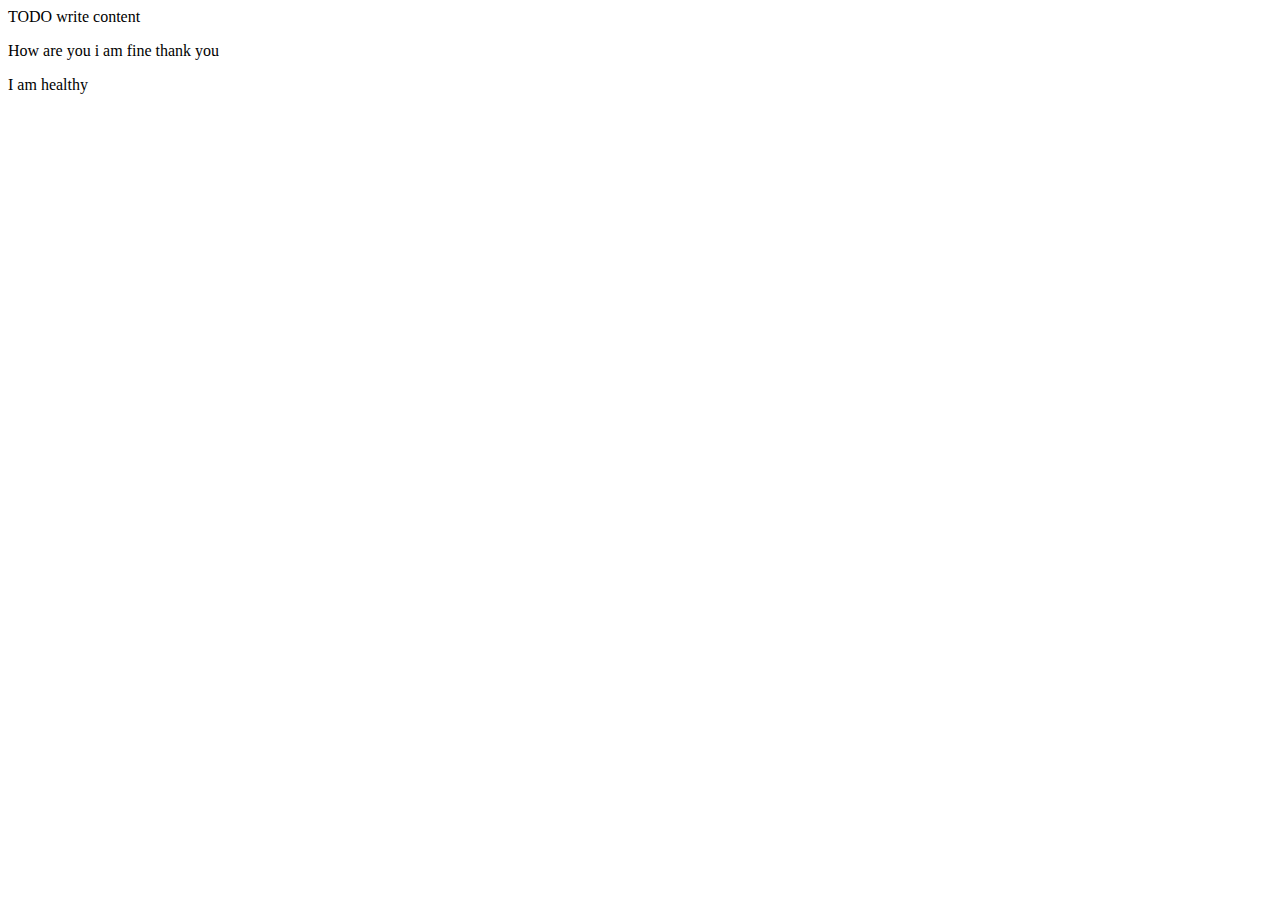
<file: web/index.html>
<!DOCTYPE html>
<!--
Click nbfs://nbhost/SystemFileSystem/Templates/Licenses/license-default.txt to change this license
Click nbfs://nbhost/SystemFileSystem/Templates/JSP_Servlet/Html.html to edit this template
-->
<html>
    <head>
        <title>TODO supply a title</title>
        <meta charset="UTF-8">
        <meta name="viewport" content="width=device-width, initial-scale=1.0">
    </head>
    <body>
        <div>TODO write content</div>
        <p>How are you i am fine thank you</p>
        <p>I am healthy</p>
    </body>
</html>
</file>
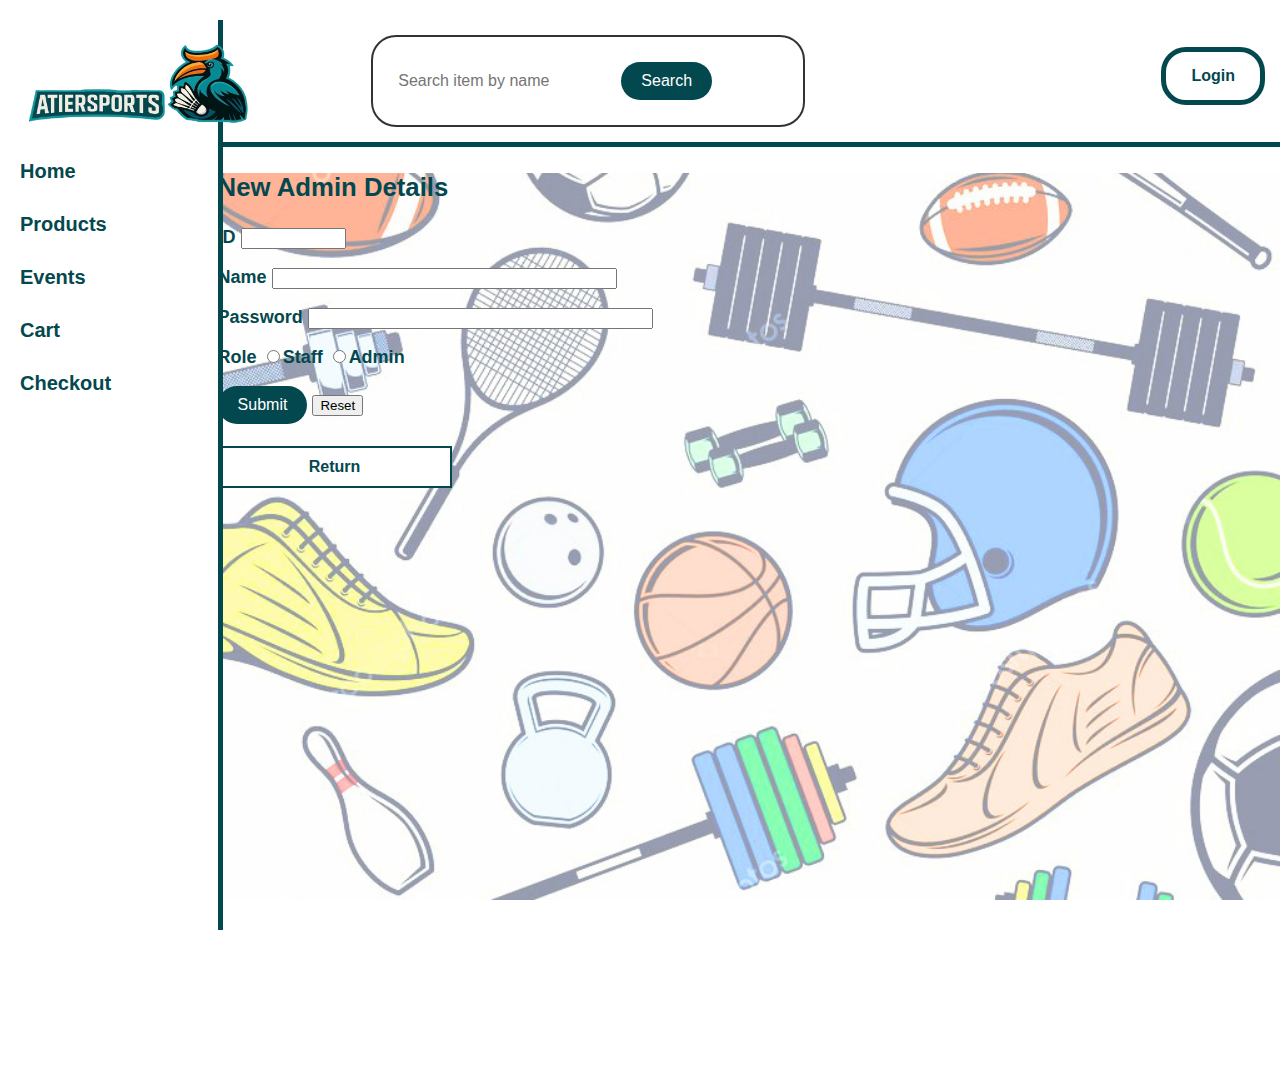
<file: web/addAdmin.html>
<html>
    <head>
        <title>Add New Admin</title>
        <meta http-equiv="Content-Type" content="text/html; charset=UTF-8">
        <link rel="stylesheet" href="styles.css" />
    </head>
    <body>
        <div id="navbar">
            <div>
            </div>

            <div class="search-container"><form action="searchItemServlet" method="get" style="text-align:center; margin-bottom:20px;">
                    <input type="text" name="search" placeholder="Search item by name" required />
                    <input type="submit" value="Search" />
                </form>
            </div>

            <div>
                <a class="login-btn" href="Auth/Login.jsp">Login</a>
            </div>
        </div>

        <div class="sidebar">
            <a href="home.jsp"><img src="Images/logohorizon.png" height="90" width ="230" alt="alt" style="padding:0;margin:0;"/></a>
            <a href="home.jsp">Home</a>
            <a href="products.jsp">Products</a>
            <a href="event.jsp">Events</a>
            <a href="checkout/cart.jsp">Cart</a>
            <a href="checkout/checkout.jsp">Checkout</a>
        </div>
        <div class = "content">
            <h3>New Admin Details</h3>
            <form method="post" action="addAdminServlet" >

                <p><label>ID</label>
                    <input type="text" name="id" size="10" /></p>
                <p><label>Name</label>
                    <input type="text" name="name" size="40" /></p>

                <p><label>Password</label>
                    <input type="text" name="pass" size="40" /></p>

                <p><label>Role</label>
                    <input type="radio" id="M" name="gender" value="Staff">Staff 
                    <input type="radio" id="F" name="gender" value="Admin">Admin</p>

                <p><input type="submit" value="Submit" />
                    <input type="reset" value="Reset" /></p>
            </form>
            <a href="admin.html">Return</a><br>
    </div>
</body>
</html>
</file>
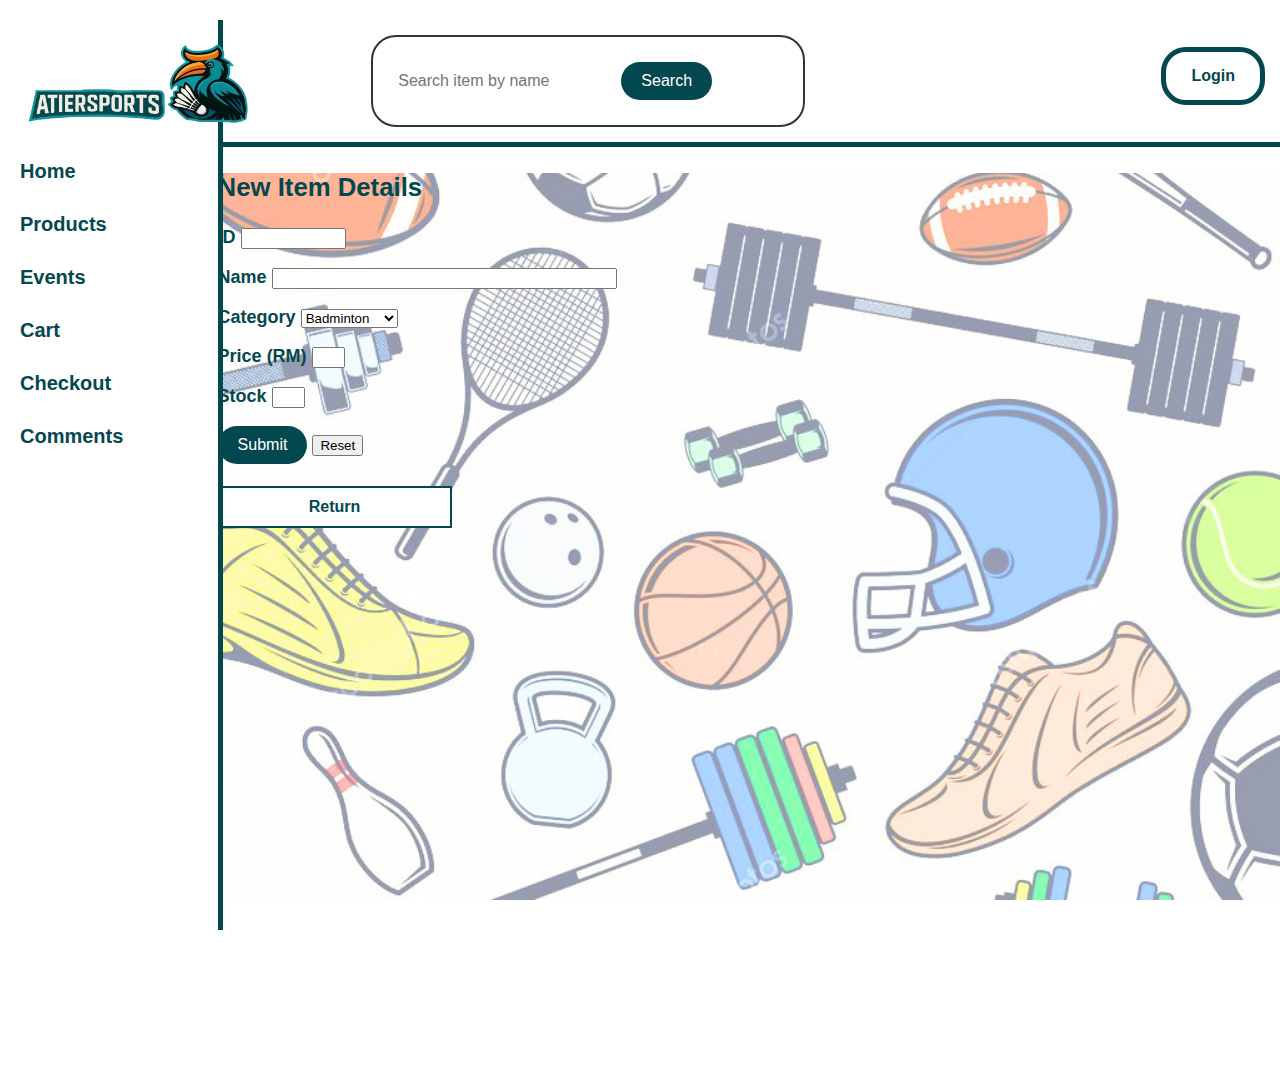
<file: web/addItem.html>
<html>
    <head>
        <title>Add New Item</title>
        <meta http-equiv="Content-Type" content="text/html; charset=UTF-8">
    <link rel="stylesheet" href="styles.css" />
    </head>
    <body>
        <div id="navbar">
            <div>
            </div>

            <div class="search-container"><form action="searchItemPublicServlet" method="get" style="text-align:center; margin-bottom:20px;">
                    <input type="text" name="search" placeholder="Search item by name" required />
                    <input type="submit" value="Search" />
                </form>
            </div>

            <div>
                <a class="login-btn" href="Auth/Login.jsp">Login</a>
            </div>
        </div>

        <div class="sidebar">
            <a href="home.jsp"><img src="Images/logohorizon.png" height="90" width ="230" alt="alt" style="padding:0;margin:0;"/></a>
            <a href="home.jsp">Home</a>
            <a href="products.jsp">Products</a>
            <a href="events">Events</a>
            <a href="cart.jsp">Cart</a>
            <a href="checkout/checkout.jsp">Checkout</a>
<a href="DisplayComment.jsp">Comments</a>
        </div>
        <div class = "content">
        <h3>New Item Details</h3>
        <form method="post" action="addItemServlet" >

            <p><label>ID</label>
                <input type="text" name="id" size="10" /></p>
            <p><label>Name</label>
                <input type="text" name="name" size="40" /></p>

            <p><label>Category</label>
                <select name="category">
                    <option value = "Badminton">Badminton</option>
                    <option value = "Table Tennis">Table Tennis</option>
                    <option value = "Basketball">Basketball</option>
                    <option value = "General">General</option>
                </select></p>
                
            <p><label>Price (RM)</label>
                <input type="text" name="price" size="1" /></p>
    
            <p><label>Stock</label>
                <input type="text" name="stock" size="1" /></p>
                        
            <p><input type="submit" value="Submit" />
                <input type="reset" value="Reset" /></p>
        </form>

         <a href="viewItem">Return</a><br>
        </div>
    </body>
</html>
</file>
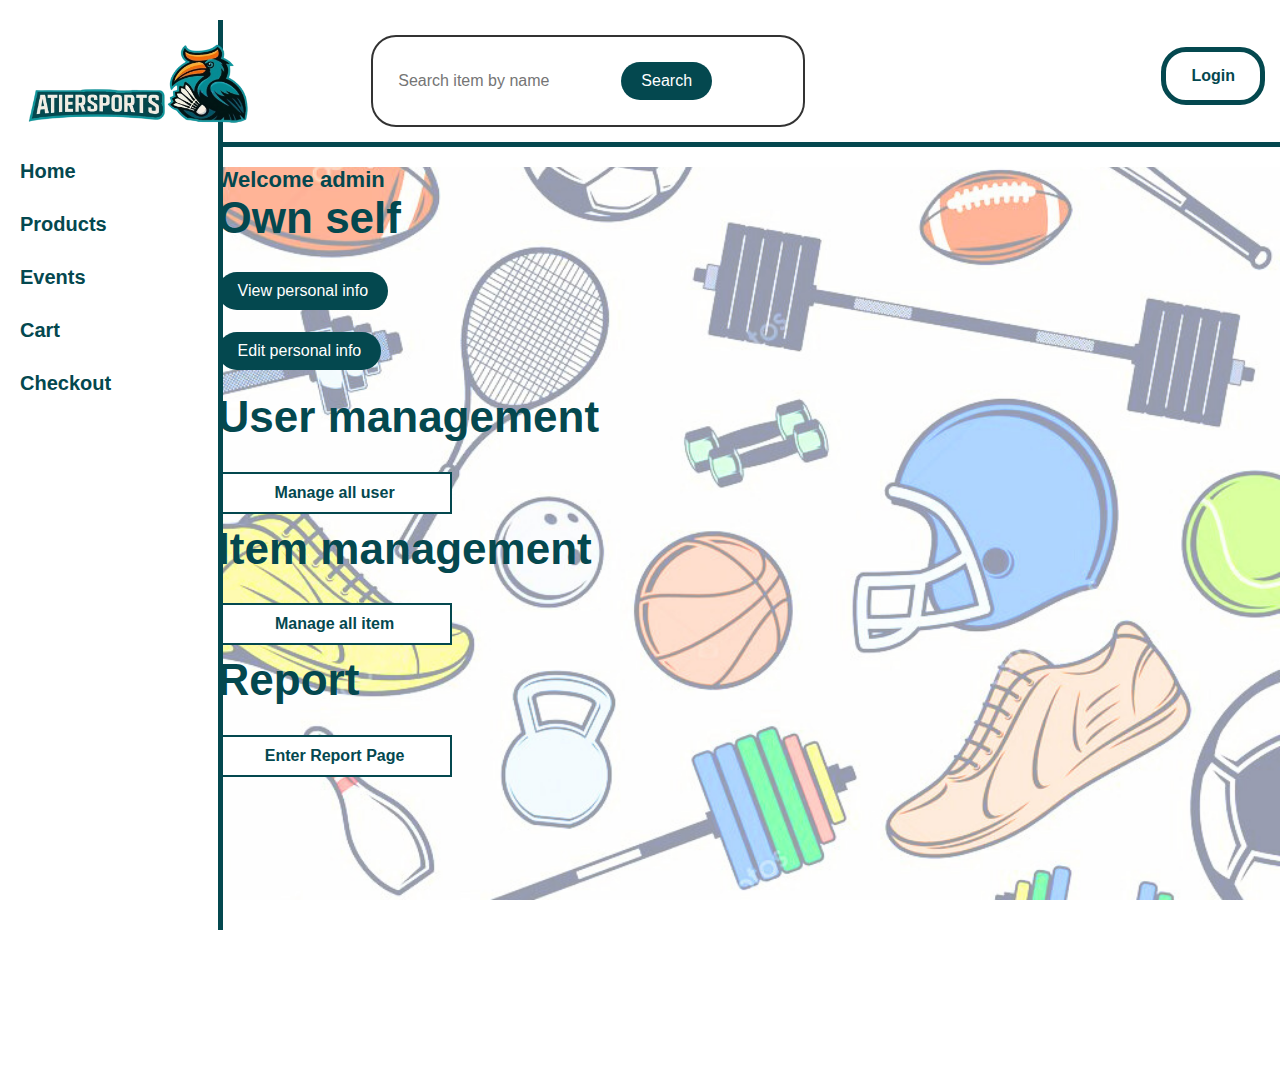
<file: web/admin.html>
<html>
    <head>
        <title>Admin interface</title>
        <meta charset="UTF-8">
        <meta name="viewport" content="width=device-width, initial-scale=1.0"><link rel="stylesheet" href="styles.css" />
    </head>
    <body>
        <div id="navbar">
            <div>
            </div>

            <div class="search-container"><form action="SearchItemServlet" method="get" style="text-align:center; margin-bottom:20px;">
                    <input type="text" name="search" placeholder="Search item by name" required />
                    <input type="submit" value="Search" />
                </form>
            </div>

            <div>
                <a class="login-btn" href="Auth/Login.jsp">Login</a>
            </div>
        </div>

        <div class="sidebar">
            <a href="home.jsp"><img src="Images/logohorizon.png" height="90" width ="230" alt="alt" style="padding:0;margin:0;"/></a>
            <a href="home.jsp">Home</a>
            <a href="order.jsp">Products</a>
            <a href="event.jsp">Events</a>
            <a href="checkout/cart.jsp">Cart</a>
            <a href="checkout/checkout.jsp">Checkout</a>
        </div>
    <div class = "content">
        <div>Welcome admin</div>
        <h1>Own self</h1>
        <form action="viewPersonalInfo.jsp" method="get">
            <input type="hidden" name="userID" value="JPin" />
            <input type="submit" value="View personal info" />
        </form>
        <form action="getUserServlet" method="get">
            <input type="hidden" name="id" value="JPin" />
            <input type="submit" value="Edit personal info" />
        </form>
        
        <h1>User management</h1>
        <a href="viewUser.jsp">Manage all user</a><br>
        
        <h1>Item management</h1>
        <a href="viewItemServlet">Manage all item</a><br>  
        
        <h1>Report</h1>
        <a href="report.jsp">Enter Report Page</a><br>

    </body>
    </div>
</html>
</file>
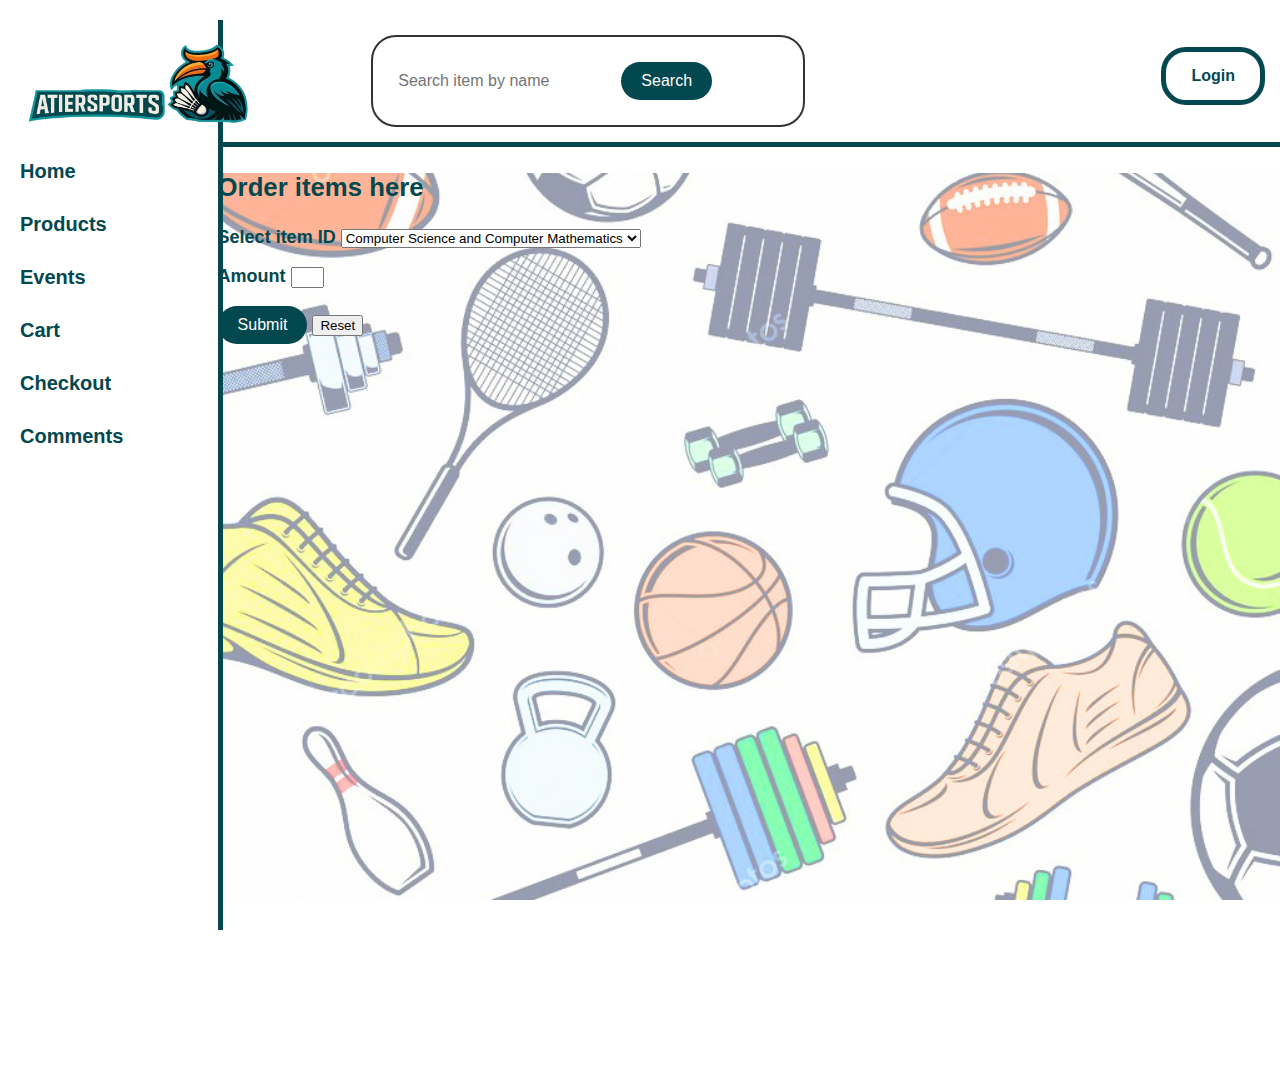
<file: web/order.html>
<html>
    <head>
        <title>Order items</title>
        <meta http-equiv="Content-Type" content="text/html; charset=UTF-8">
        <link rel="stylesheet" href="styles.css" />
    </head>
    <body>
        <div id="navbar">
            <div>
            </div>

            <div class="search-container"><form action="searchItemPublicServlet" method="get" style="text-align:center; margin-bottom:20px;">
                    <input type="text" name="search" placeholder="Search item by name" required />
                    <input type="submit" value="Search" />
                </form>
            </div>

            <div>
                <a class="login-btn" href="Auth/Login.jsp">Login</a>
            </div>
        </div>

        <div class="sidebar">
            <a href="home.jsp"><img src="Images/logohorizon.png" height="90" width ="230" alt="alt" style="padding:0;margin:0;"/></a>
            <a href="home.jsp">Home</a>
            <a href="products.jsp">Products</a>
            <a href="events">Events</a>
            <a href="cart.jsp">Cart</a>
            <a href="checkout/checkout.jsp">Checkout</a>
<a href="DisplayComment.jsp">Comments</a>
        </div>

        <div class="content">
            <h3>Order items here</h3>
            <form method="post" action="orderServlet" >

                <p><label>Select item ID</label>
                    <select name="itemID">
                        <option value = "DCO">Computer Science and Computer Mathematics</option>
                        <option value = "IA">Information Systems Engineering</option>
                        <option value = "IB">Business Information Systems</option>
                    </select></p>

                <p><label>Amount</label>
                    <input type="text" name="amt" size="1" /></p>

                <p><input type="submit" value="Submit" />
                    <input type="reset" value="Reset" /></p>
            </form>
        </div>
    </body>
</html>
</file>
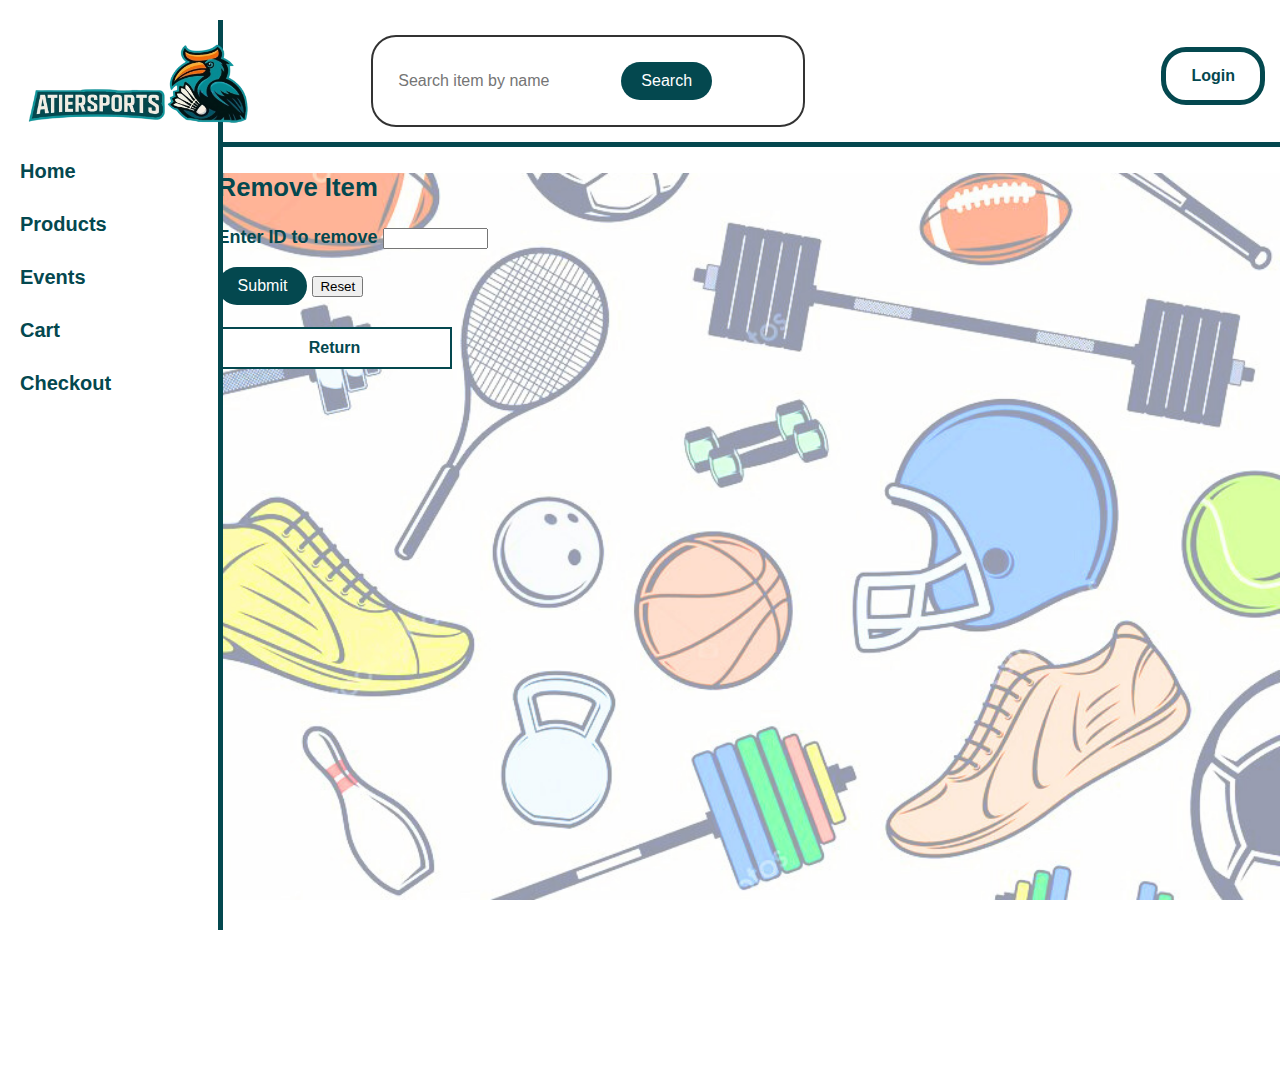
<file: web/removeItem.html>
<html>
    <head>
        <title>Remove Item</title>
        <meta http-equiv="Content-Type" content="text/html; charset=UTF-8"><link rel="stylesheet" href="styles.css" />
    </head>
    <body>
        <div id="navbar">
            <div>
            </div>

            <div class="search-container"><form action="searchItemServlet" method="get" style="text-align:center; margin-bottom:20px;">
                    <input type="text" name="search" placeholder="Search item by name" required />
                    <input type="submit" value="Search" />
                </form>
            </div>

            <div>
                <a class="login-btn" href="Auth/Login.jsp">Login</a>
            </div>
        </div>

        <div class="sidebar">
            <a href="home.jsp"><img src="Images/logohorizon.png" height="90" width ="230" alt="alt" style="padding:0;margin:0;"/></a>
            <a href="home.jsp">Home</a>
            <a href="products.jsp">Products</a>
            <a href="event.jsp">Events</a>
            <a href="checkout/cart.jsp">Cart</a>
            <a href="checkout/checkout.jsp">Checkout</a>
        </div>

        <div class="content">
        <h3>Remove Item</h3>
        <form method="post" action="removeItemServlet" >

            <p><label>Enter ID to remove</label>
                <input type="text" name="id" size="10" /></p>
                        
            <p><input type="submit" value="Submit" />
                <input type="reset" value="Reset" /></p>
        </form>
        <a href="staff.html">Return</a><br>
        </div>
    </body>
</html>
</file>
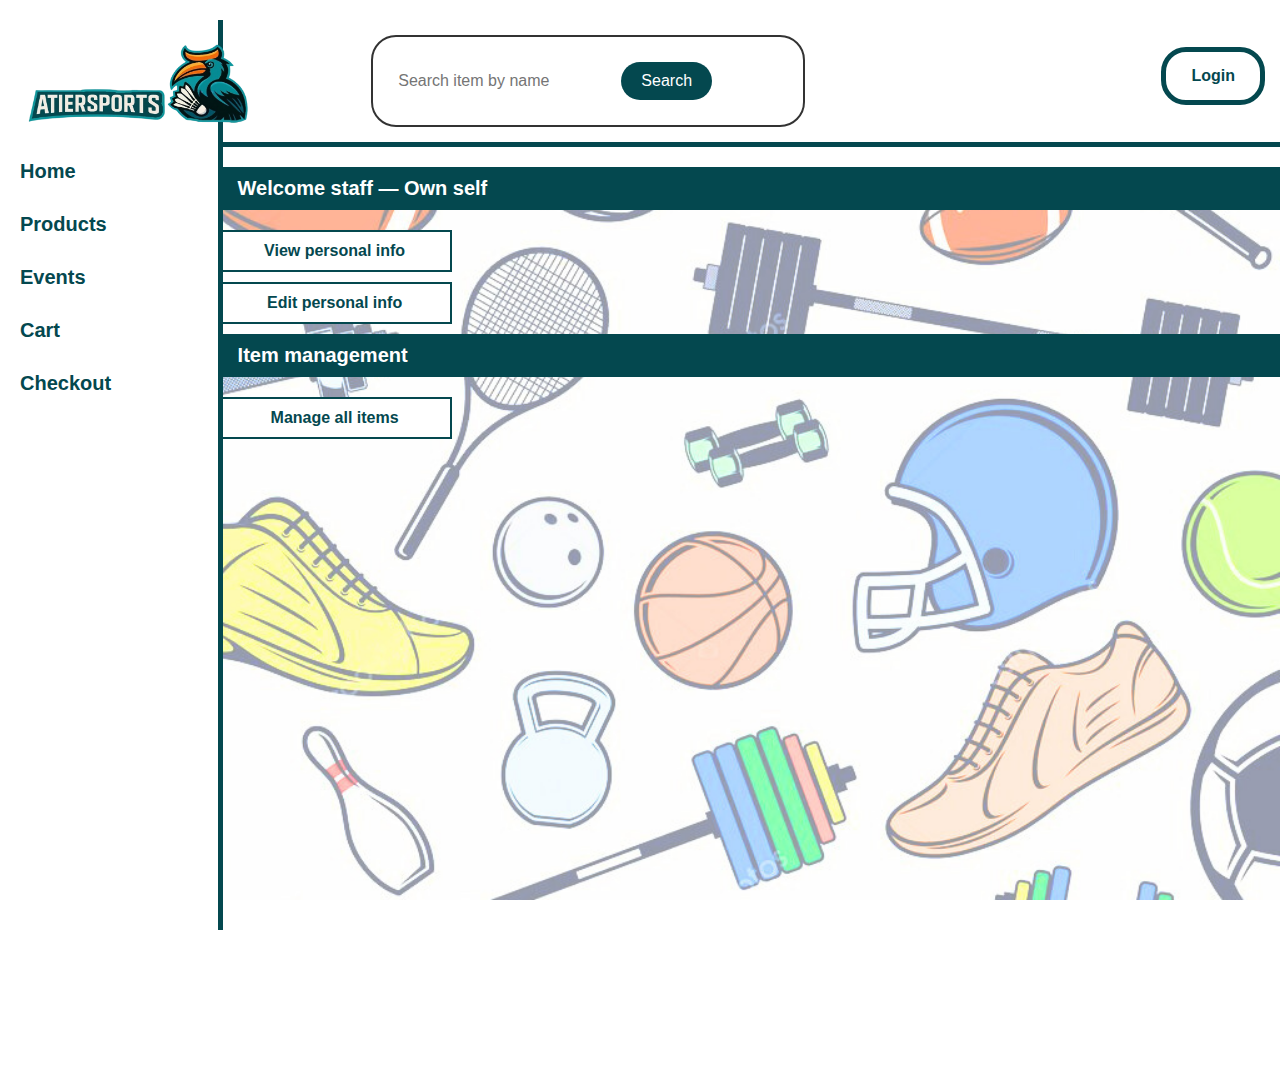
<file: web/staff.html>
<html lang="en">
    <head>
        <meta charset="UTF-8" />
        <meta name="viewport" content="width=device-width, initial-scale=1.0" />
        <title>Staff Dashboard</title>
        <link rel="stylesheet" href="styles.css" />
    </head>
    <body>
        <div id="navbar">
            <div>
            </div>

            <div class="search-container"><form action="searchItemServlet" method="get" style="text-align:center; margin-bottom:20px;">
                    <input type="text" name="search" placeholder="Search item by name" required />
                    <input type="submit" value="Search" />
                </form>
            </div>

            <div>
                <a class="login-btn" href="Auth/Login.jsp">Login</a>
            </div>
        </div>

        <div class="sidebar">
            <a href="home.jsp"><img src="Images/logohorizon.png" height="90" width ="230" alt="alt" style="padding:0;margin:0;"/></a>
            <a href="home.jsp">Home</a>
            <a href="products.jsp">Products</a>
            <a href="events">Events</a>
            <a href="cart.jsp">Cart</a>
            <a href="checkout/checkout.jsp">Checkout</a>
        </div>

        <div class="content">
            <div class="bar">Welcome staff — Own self</div>
            <a href="viewPersonalInfo">View personal info</a><br>
            <a href="editPersonalInfo">Edit personal info</a><br>

            <div class="bar">Item management</div>
            <a href="viewItemServlet">Manage all items</a><br>
        </div>
    </body>
</html>
</file>
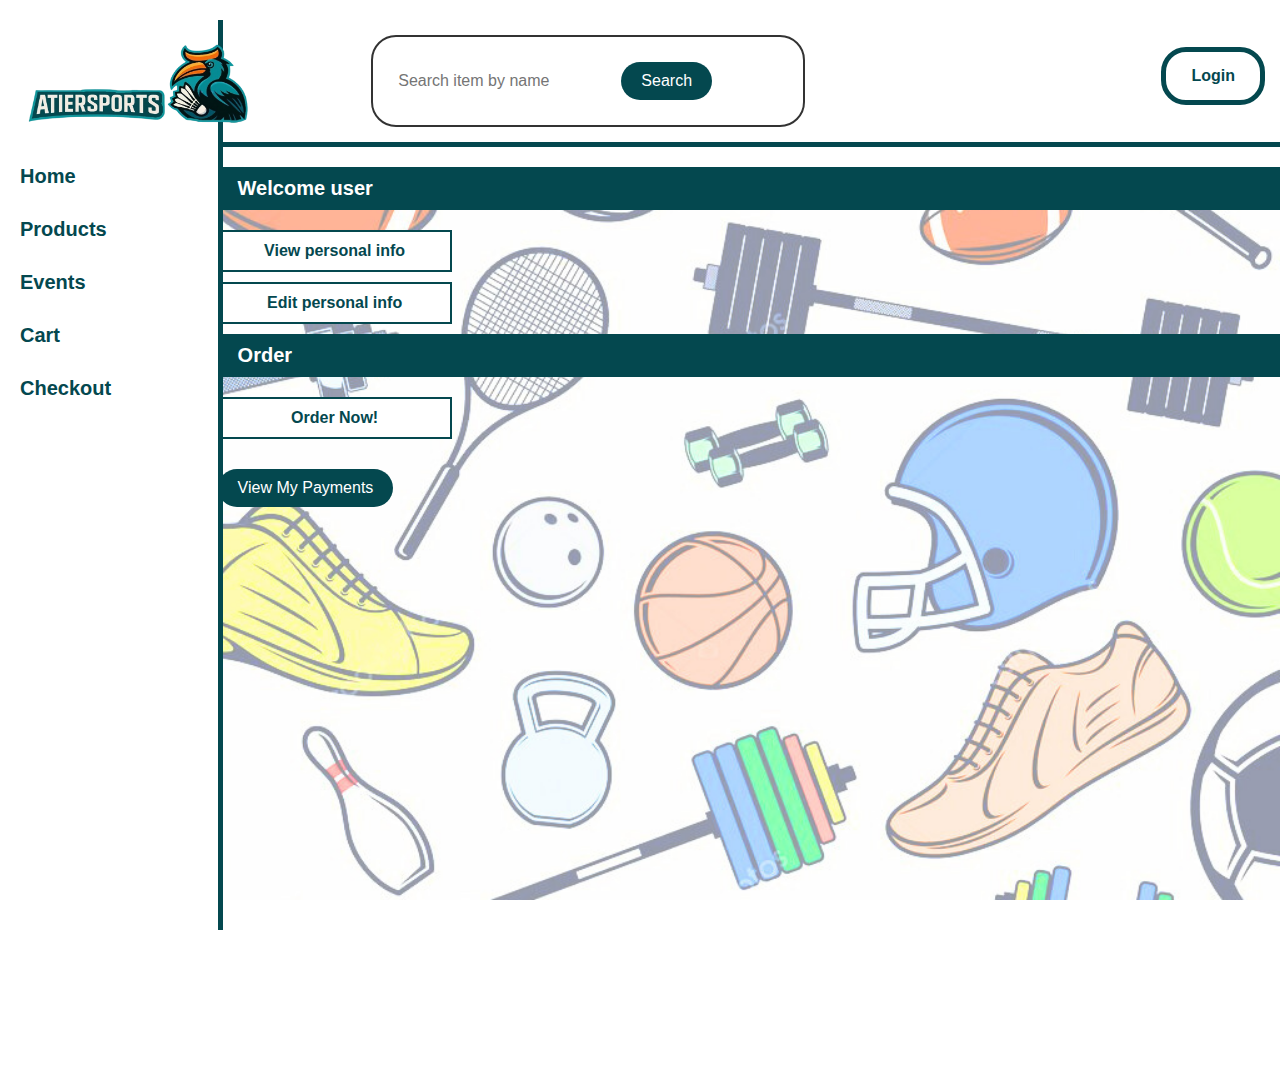
<file: web/user.html>
<!DOCTYPE html>
<html lang="en">
    <head>
        <meta charset="UTF-8" />
        <meta name="viewport" content="width=device-width, initial-scale=1.0" />
        <title>User Dashboard</title>
        <link rel="stylesheet" href="styles.css" />
    </head>
    <body>
        <div id="navbar">
            <div>
            </div>

            <div class="search-container"><form action="SearchItemServlet" method="get" style="text-align:center; margin-bottom:20px;">
                    <input type="text" name="search" placeholder="Search item by name" required />
                    <input type="submit" value="Search" />
                </form>
            </div>

            <div>
                <a class="login-btn" href="Auth/Login.jsp">Login</a>
            </div>
        </div>

        <div class="sidebar">
            <a href="home.jsp"><img src="Images/logohorizon.png" height="90" width ="230" alt="alt" style="padding:0;margin:0;"/></a>
            <a href="home.jsp">Home</a>
            <a href="products.jsp">Products</a>
            <a href="event.jsp">Events</a>
            <a href="checkout/cart.jsp">Cart</a>
            <a href="checkout/checkout.jsp">Checkout</a>
        </div>

        <div class="content">

            <div class="bar">Welcome user</div>
            <a href="viewPersonalInfo.jsp">View personal info</a><br>
            <a href="editPersonalInfo.jsp">Edit personal info</a><br>

            <div class="bar">Order</div>
            <a href="itemOrderServlet">Order Now!</a><br>

            <form action="viewPaymentServlet" method="get">
                <input type="hidden" name="userID" value="JPin" />
                <input type="submit" value="View My Payments" />
            </form>
        </div>
    </body>
</html>
</file>
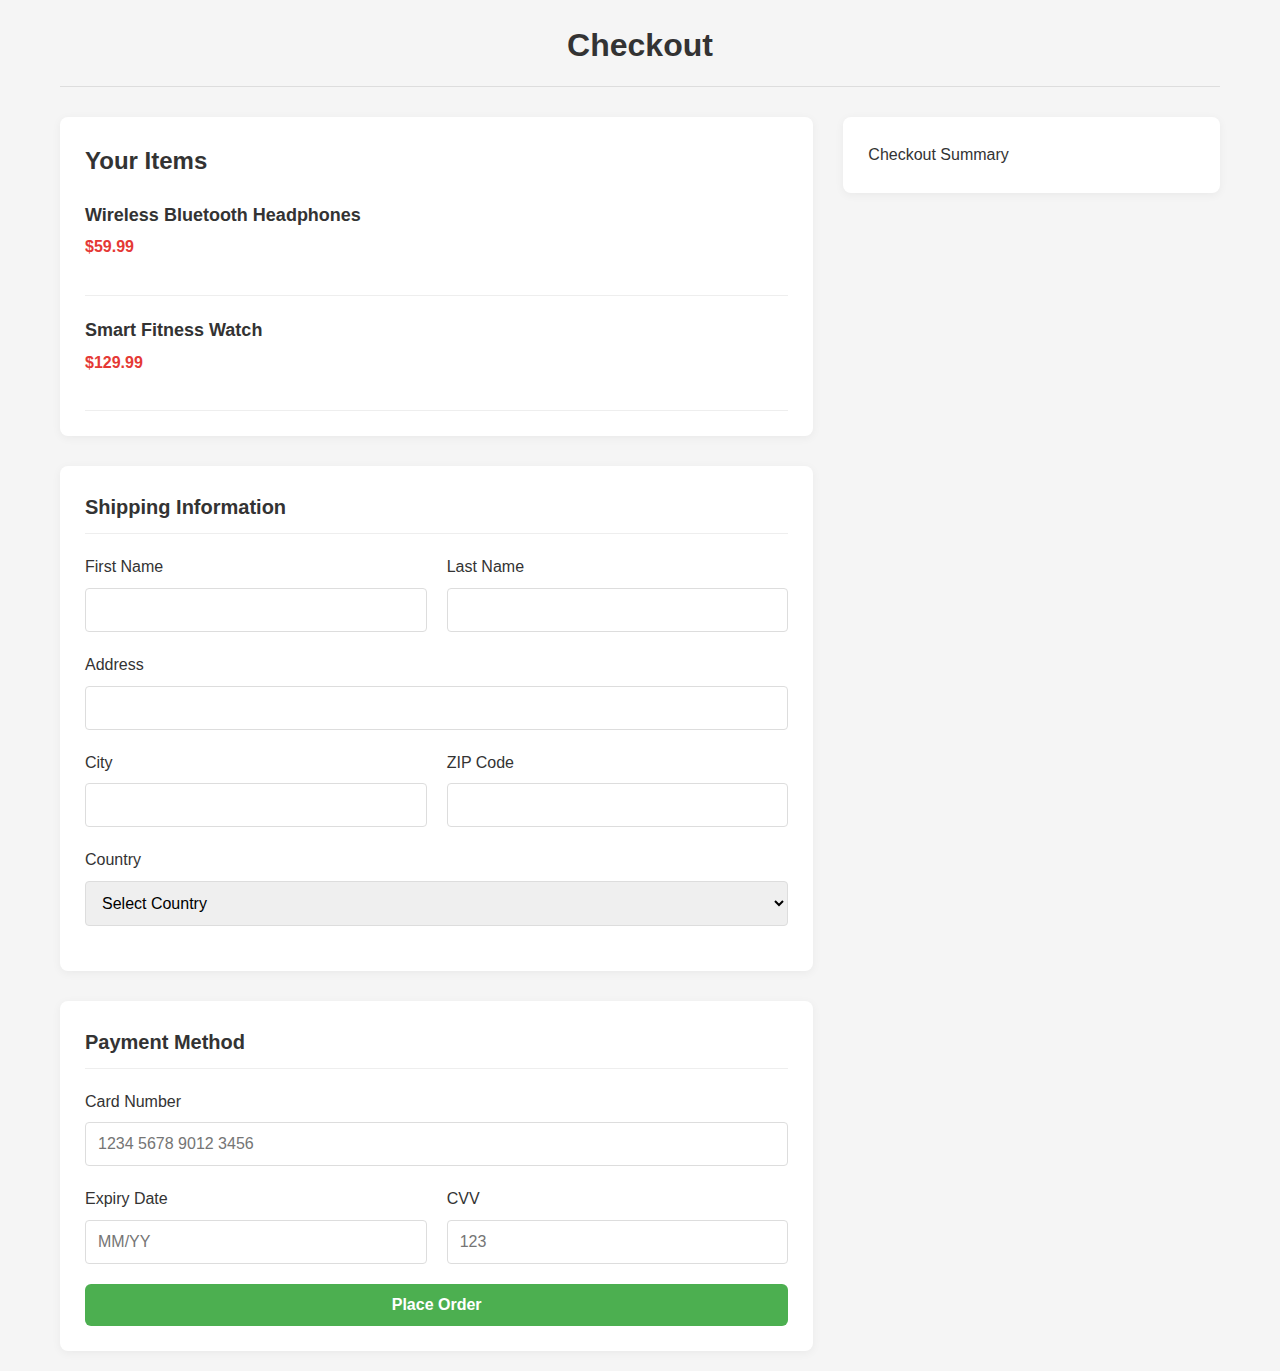
<file: web/checkout/checkout.html>
<!DOCTYPE html>
<html>
<head>
    <meta http-equiv="Content-Type" content="text/html; charset=UTF-8">
    <title>Checkout Page</title>
    <link rel="stylesheet" href="checkout.css">
</head>
<body>
    <div class="container">
        <header class="checkout-header">
            <h1>Checkout</h1>
        </header>
        
        <div class="checkout-grid">
            <div class="left-column">
                <section class="cart-items">
                    <h2>Your Items</h2>
                    
                        <div class="cart-item">
                            <div class="item-details">
                                <h3 class="item-name">Wireless Bluetooth Headphones</h3>
                                <div class="item-price">$59.99</div>
                            </div>
                        </div>

                        <div class="cart-item">
                            <div class="item-details">
                                <h3 class="item-name">Smart Fitness Watch</h3>
                                <div class="item-price">$129.99</div>
                            </div>
                        </div>
                </section>
                
                <section class="customer-info">
                    <h2 class="section-title">Shipping Information</h2>
                    <form action="CheckoutServlet" method="POST">
                        <div class="form-row">
                            <div class="form-group">
                                <label for="first-name">First Name</label>
                                <input type="text" id="first-name" name="firstName" required>
                            </div>
                            <div class="form-group">
                                <label for="last-name">Last Name</label>
                                <input type="text" id="last-name" name="lastName" required>
                            </div>
                        </div>
                        
                        <div class="form-group">
                            <label for="address">Address</label>
                            <input type="text" id="address" name="address" required>
                        </div>
                        
                        <div class="form-row">
                            <div class="form-group">
                                <label for="city">City</label>
                                <input type="text" id="city" name="city" required>
                            </div>
                            <div class="form-group">
                                <label for="zip">ZIP Code</label>
                                <input type="text" id="zip" name="zip" required>
                            </div>
                        </div>
                        
                        <div class="form-group">
                            <label for="country">Country</label>
                            <select id="country" name="country" required>
                                <option value="">Select Country</option>
                                <option value="US">United States</option>
                                <option value="UK">United Kingdom</option>
                                <option value="CA">Canada</option>
                                <option value="AU">Australia</option>
                            </select>
                        </div>
                    </form>
                </section>
                
                <section class="customer-info">
                    <h2 class="section-title">Payment Method</h2>
                    <form action="CheckoutServlet" method="POST">
                        <div class="form-group">
                            <label for="card-number">Card Number</label>
                            <input type="text" id="card-number" name="cardNumber" placeholder="1234 5678 9012 3456" required>
                        </div>
                        
                        <div class="form-row">
                            <div class="form-group">
                                <label for="expiry">Expiry Date</label>
                                <input type="text" id="expiry" name="expiry" placeholder="MM/YY" required>
                            </div>
                            <div class="form-group">
                                <label for="cvv">CVV</label>
                                <input type="text" id="cvv" name="cvv" placeholder="123" required>
                            </div>
                        </div>
                        
                        <button type="submit" class="checkout-btn" name="action" value="place_order">Place Order</button>
                    </form>
                </section>
            </div>
            
            <div class="right-column">
                <section class="checkout-summary">
                    <span>Checkout Summary</span>
                </section>
            </div>
        </div>
    </div>
</body>
</html>
</file>
<file: web/styles.css>
/* General body styling */
body {
    margin: 0;
    font-family: Arial, sans-serif;
}

html, body {
    overflow-x: hidden;
    height: 100%;
    margin: 0;
}

/* Navbar styling */
#navbar {
    border-bottom: 5px solid #04484f;
    display: flex;
    justify-content: space-between;
    align-items: center;
    padding: 15px;
}

/* Sidebar styling */
.sidebar {
    height: 100%;
    width: 17%;
    position: fixed;
    top: 0;
    left: 0;
    background-color: #ffffff;
    border-right: 5px solid #04484f;
    padding-top: 10px;
    z-index: 1000;
}

.sidebar a {
    padding: 10px 20px;
    text-decoration: none;
    font-size: 20px;
    color: #04484f;
    display: block;
    transition: 0.125s;
}

.sidebar a:hover {
    border: 2px solid #04484f;
    border-radius: 5px;
}

/* Search bar styling */
.search-container {
    display: flex;
    align-items: center;
    border: 2px solid #333;
    border-radius: 25px;
    padding: 5px 15px;
    max-width: 400px;
    width: 100%;
}

.search-container input {
    border: none;
    outline: none;
    font-size: 16px;
    flex: 1;
    padding: 10px;
}

.search-container button {
    background-color: #04484f;
    color: white;
    border: none;
    padding: 10px 15px;
    border-radius: 20px;
    cursor: pointer;
    font-size: 16px;
}

.search-container button:hover {
    background-color: #03353a;
}

/* Content area styling */
.content {
    margin-left: 17%;
    min-height: calc(100vh - 70px);
    height: 100%;
    background-image: url('Images/bg.png');
    background-size: cover;
    background-repeat: repeat;
    background-attachment: fixed;
    background-position: center;
}

.innersec {
    padding-left: 3%;
}

body::-webkit-scrollbar {
    display: none;
}

.content h1 {
    margin-top: 0;
}

.content p {
    font-size: 18px;
}

.content a {
    display: inline-block;
    background-color: white;
    color: #04484f;
    text-decoration: none;
    border: 2px solid #04484f;
    padding: 10px 15px;
    margin-bottom: 10px;
    font-size: 16px;
    width: 200px;          /* fixed length */
    text-align: center;
    border-radius: 0;      /* no rounded corners */
    transition: background-color 0.2s, color 0.2s;
}

.content a:hover {
    background-color: #04484f;
    color: white;
}

.login-btn {
    border: 5px solid #04484f;
    padding: 15px 25px;
    border-radius: 25px;
    text-decoration: none;
    color: #04484f;
    font-size: 16px;
}

.login-btn:hover {
    background-color: #04484f;
    color: white;
}

/* General container text styling */
body > div {
    font-size: 22px;
    margin: 20px 0 10px 0;
    color: #04484f;
    font-weight: bold;
}

/* Links for actions */
body a {
    font-size: 18px;
    color: #04484f;
    text-decoration: none;
    margin-bottom: 10px;
    display: inline-block;
    padding: 5px 10px;
    transition: 0.2s;
}

body a:hover {
    background-color: #e0f7fa;
    border-radius: 5px;
}

/* Headings */
h1 {
    color: #04484f;
    margin-top: 30px;
}

/* Form and button styling */
form {
    margin-top: 20px;
}

form input[type="submit"] {
    background-color: #04484f;
    color: white;
    border: none;
    padding: 10px 20px;
    font-size: 16px;
    border-radius: 25px;
    cursor: pointer;
}

form input[type="submit"]:hover {
    background-color: #022e32;
}

.bar {
    background-color: #04484f;
    color: white;
    padding: 10px 20px;
    margin-bottom: 20px;
    font-size: 20px;
    width: 100%;
}

.content button {
    display: inline-block;
    background-color: white;
    color: #04484f;
    text-decoration: none;
    border: 2px solid #04484f;
    padding: 10px 15px;
    margin-bottom: 10px;
    font-size: 16px;
    width: 200px;          /* fixed length */
    text-align: center;
    border-radius: 0;      /* no rounded corners */
    transition: background-color 0.2s, color 0.2s;
}

.content button:hover {
    background-color: #04484f;
    color: white;
}

.form-control {
    display: flex;
    align-items: center;
    margin: 10px 0;
}

.form-control label {
    min-width: 140px;
    margin-right: 10px;
    font-weight: bold;
}

.form-control input {
    flex: 1;
    padding: 8px;
    font-size: 16px;
    border: 1px solid #ccc;
    border-radius: 4px;
}

.info {
    background-color: rgba(255, 255, 255, 0.85);
    padding: 20px;
    margin-top: 30px;
    border-radius: 12px;
    box-shadow: 0 2px 8px rgba(0, 0, 0, 0.1);
    max-width: 900px;
    margin-left: auto;
    margin-right: auto;
}

.info h2 {
    text-align: center;
    margin-bottom: 15px;
    color: #333;
}

.info p {
    font-size: 16px;
    line-height: 1.6;
    color: #444;
}


table {
    width: 80%;
    margin: 20px auto;
    border-collapse: collapse;
}
th, td {
    padding: 10px;
    border: 1px solid #ccc;
    text-align: center;
    background-color: white;

}

img.event-image {
    max-width: 150px;
    height: auto;
}
</file>
<file: web/checkout/checkout.css>
* {
    box-sizing: border-box;
    margin: 0;
    padding: 0;
    font-family: 'Arial', sans-serif;
}

body {
    background-color: #f5f5f5;
    color: #333;
    line-height: 1.6;
}

.container {
    max-width: 1200px;
    margin: 0 auto;
    padding: 20px;
}

.checkout-header {
    text-align: center;
    margin-bottom: 30px;
    padding-bottom: 15px;
    border-bottom: 1px solid #ddd;
}

.checkout-grid {
    display: grid;
    grid-template-columns: 2fr 1fr;
    gap: 30px;
}

/* Cart Items Section */
.cart-items {
    background: white;
    padding: 25px;
    border-radius: 8px;
    box-shadow: 0 2px 10px rgba(0,0,0,0.05);
}

.cart-item {
    display: flex;
    padding: 20px 0;
    border-bottom: 1px solid #eee;
}

.item-image {
    width: 120px;
    height: 120px;
    object-fit: cover;
    border-radius: 6px;
    margin-right: 20px;
}

.item-details {
    flex: 1;
}

.item-name {
    font-size: 18px;
    font-weight: 600;
    margin-bottom: 5px;
}

.item-quantity {
    font-weight: bold;
    margin-bottom: 15px;
}

.item-price {
    color: #e53935;
    font-weight: bold;
    margin-bottom: 15px;
}

.quantity-controls {
    display: flex;
    align-items: center;
}

.qty-btn {
    width: 32px;
    height: 32px;
    background: #f1f1f1;
    border: none;
    border-radius: 4px;
    font-size: 16px;
    cursor: pointer;
    display: flex;
    align-items: center;
    justify-content: center;
}

.qty-btn:hover {
    background: #e0e0e0;
}

.qty-input {
    width: 50px;
    height: 32px;
    text-align: center;
    margin: 0 8px;
    border: 1px solid #ddd;
    border-radius: 4px;
}

.remove-btn {
    background: #ff6b6b;
    color: white;
    border: none;
    padding: 8px 15px;
    border-radius: 4px;
    margin-left: 15px;
    cursor: pointer;
    font-size: 14px;
    transition: background 0.2s;
}

.remove-btn:hover {
    background: #ff5252;
}

/* Checkout Summary Section */
.checkout-summary {
    background: white;
    padding: 25px;
    border-radius: 8px;
    box-shadow: 0 2px 10px rgba(0,0,0,0.05);
    height: fit-content;
}

.summary-title {
    font-size: 20px;
    margin-bottom: 20px;
    padding-bottom: 10px;
    border-bottom: 1px solid #eee;
}

.summary-row {
    display: flex;
    justify-content: space-between;
    margin-bottom: 10px;
}

.summary-total {
    font-weight: bold;
    font-size: 18px;
    margin: 20px 0;
    padding-top: 10px;
    border-top: 1px solid #eee;
}

.checkout-btn {
    width: 100%;
    padding: 12px;
    background: #4CAF50;
    color: white;
    border: none;
    border-radius: 6px;
    font-size: 16px;
    font-weight: bold;
    cursor: pointer;
    transition: background 0.2s;
}

.checkout-btn:hover {
    background: #45a049;
}

/* Customer Information Section */
.customer-info {
    margin-top: 30px;
    background: white;
    padding: 25px;
    border-radius: 8px;
    box-shadow: 0 2px 10px rgba(0,0,0,0.05);
}

.section-title {
    font-size: 20px;
    margin-bottom: 20px;
    padding-bottom: 10px;
    border-bottom: 1px solid #eee;
}

.form-group {
    margin-bottom: 20px;
}

label {
    display: block;
    margin-bottom: 8px;
    font-weight: 500;
}

input, select {
    width: 100%;
    padding: 12px;
    border: 1px solid #ddd;
    border-radius: 4px;
    font-size: 16px;
}

.form-row {
    display: grid;
    grid-template-columns: 1fr 1fr;
    gap: 20px;
}
</file>
